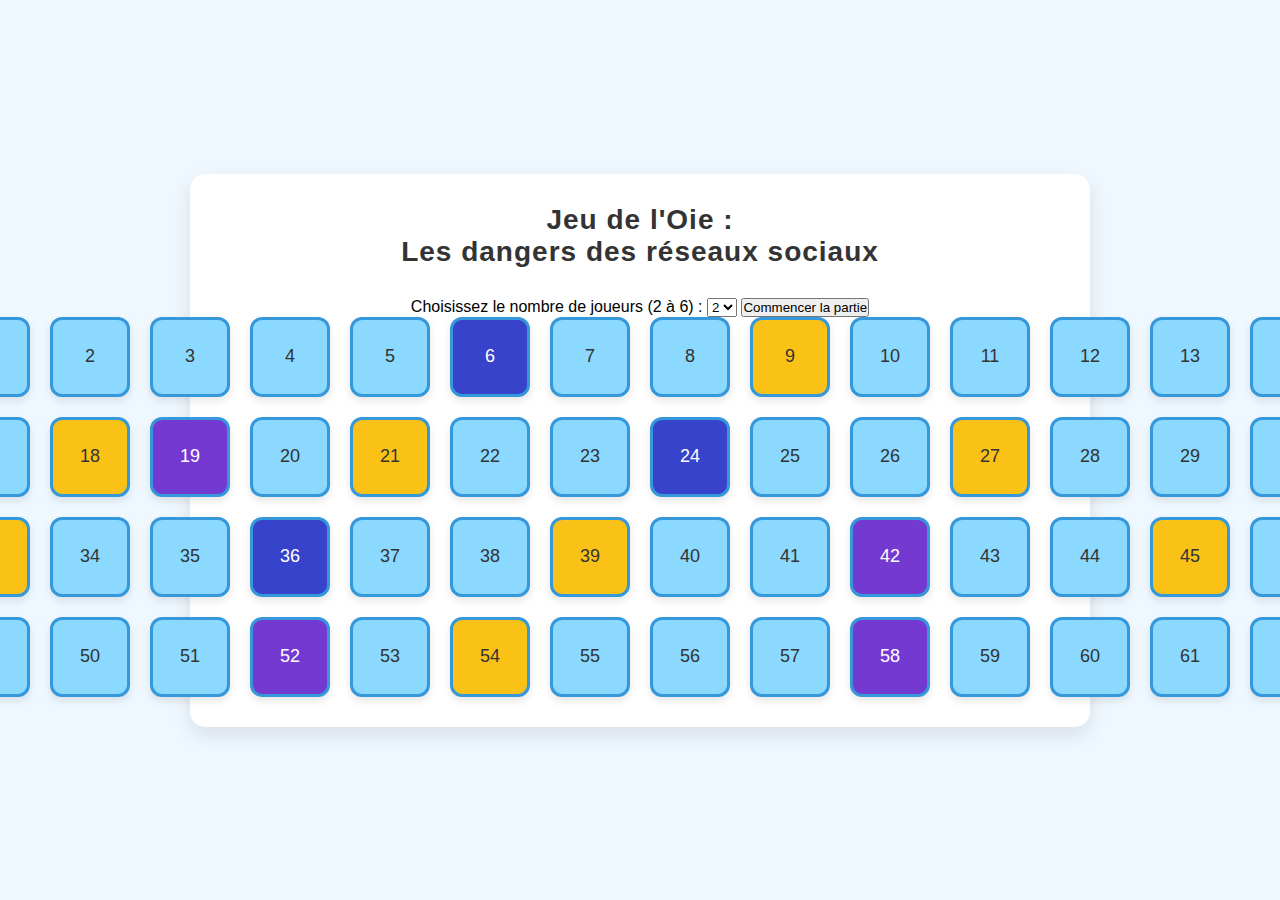
<file: Jeux/html.html>
<!DOCTYPE html>
<html lang="fr">
<head>
    <meta charset="UTF-8">
    <meta name="viewport" content="width=device-width, initial-scale=1.0">
    <title>Jeu de l'Oie - Dangers des Réseaux Sociaux</title>
    <link rel="stylesheet" href="style.css">
</head>
<body>
    <div class="container">
        <h1>Jeu de l'Oie :<br>Les dangers des réseaux sociaux</h1>

        <div id="player-setup">
            <label for="numPlayers">Choisissez le nombre de joueurs (2 à 6) :</label>
            <select id="numPlayers">
                <option value="2">2</option>
                <option value="3">3</option>
                <option value="4">4</option>
                <option value="5">5</option>
                <option value="6">6</option>
            </select>
            <button id="startGame">Commencer la partie</button>
        </div>

        <div id="players" class="hidden"></div>

        <div id="dice" class="hidden">
            <h2 id="current-player-name">C'est le tour de <span id="current-player"></span></h2>
            <p id="dice-result">Résultat du dé : <span id="dice-number">0</span></p>
            <div id="dice-animation">🎲</div>
        </div>

        <!-- Plateau de Jeux -->
        <div class="game-board">
            <div class="cell start">Départ</div>
            <div class="cell default">1</div>
            <div class="cell default">2</div>
            <div class="cell default">3</div>
            <div class="cell default">4</div>
            <div class="cell default">5</div>
            <div class="cell special-blue">6</div>
            <div class="cell default">7</div>
            <div class="cell default">8</div>
            <div class="cell special-yellow">9</div>
            <div class="cell default">10</div>
            <div class="cell default">11</div>
            <div class="cell default">12</div>
            <div class="cell default">13</div>
            <div class="cell default">14</div>
            <div class="cell default">15</div>
            <div class="cell default">16</div>
            <div class="cell default">17</div>
            <div class="cell special-yellow">18</div>
            <div class="cell special-purple">19</div>
            <div class="cell default">20</div>
            <div class="cell special-yellow">21</div>
            <div class="cell default">22</div>
            <div class="cell default">23</div>
            <div class="cell special-blue">24</div>
            <div class="cell default">25</div>
            <div class="cell default">26</div>
            <div class="cell special-yellow">27</div>
            <div class="cell default">28</div>
            <div class="cell default">29</div>
            <div class="cell default">30</div>
            <div class="cell special-purple">31</div>
            <div class="cell default">32</div>
            <div class="cell special-yellow">33</div>
            <div class="cell default">34</div>
            <div class="cell default">35</div>
            <div class="cell special-blue">36</div>
            <div class="cell default">37</div>
            <div class="cell default">38</div>
            <div class="cell special-yellow">39</div>
            <div class="cell default">40</div>
            <div class="cell default">41</div>
            <div class="cell special-purple">42</div>
            <div class="cell default">43</div>
            <div class="cell default">44</div>
            <div class="cell special-yellow">45</div>
            <div class="cell default">46</div>
            <div class="cell default">47</div>
            <div class="cell default">48</div>
            <div class="cell default">49</div>
            <div class="cell default">50</div>
            <div class="cell default">51</div>
            <div class="cell special-purple">52</div>
            <div class="cell default">53</div>
            <div class="cell special-yellow">54</div>
            <div class="cell default">55</div>
            <div class="cell default">56</div>
            <div class="cell default">57</div>
            <div class="cell special-purple">58</div>
            <div class="cell default">59</div>
            <div class="cell default">60</div>
            <div class="cell default">61</div>
            <div class="cell default">62</div>
            <div class="cell finish">Arrivée</div>
        </div>

        <div id="pions"></div>
    </div>

    <script src="script.js"></script>
</body>
</html>
</file>
<file: Jeux/style.css>
* {
    margin: 0;
    padding: 0;
    box-sizing: border-box;
}

body {
    font-family: 'Arial', sans-serif;
    background-color: #f0f8ff;
    display: flex;
    justify-content: center;
    align-items: center;
    height: 100vh;
}

.container {
    text-align: center;
    background-color: #ffffff;
    padding: 30px;
    border-radius: 15px;
    box-shadow: 0 8px 20px rgba(0, 0, 0, 0.1);
    width: 90%;
    max-width: 900px;
}

h1 {
    font-size: 28px;
    color: #333;
    margin-bottom: 30px;
    letter-spacing: 1px;
}

.hidden {
    display: none;
}

#players {
    margin-bottom: 20px;
}

#players label {
    margin-right: 10px;
}

#players input {
    margin-bottom: 10px;
    padding: 5px;
    font-size: 16px;
}

#dice {
    margin-bottom: 20px;
}

#dice h2 {
    font-size: 20px;
    color: #555;
}

#dice p {
    font-size: 18px;
}

#dice-result {
    font-weight: bold;
    margin-top: 10px;
}

#dice-animation {
    font-size: 48px;
    margin-top: 20px;
    animation: roll 0.6s infinite;
    opacity: 0;
}

@keyframes roll {
    0% { transform: rotate(0); }
    50% { transform: rotate(180deg); }
    100% { transform: rotate(360deg); }
}

#dice-animation.hidden {
    opacity: 0;
}

#dice-animation.visible {
    opacity: 1;
}

#current-player {
    font-weight: bold;
    color: #3498db;
}

.game-board {
    display: grid;
    grid-template-columns: repeat(16, 80px);
    grid-template-rows: repeat(4, 80px);
    gap: 20px;
    justify-content: center;
}

.cell {
    display: flex;
    justify-content: center;
    align-items: center;
    border: 3px solid #3498db;
    border-radius: 12px;
    font-size: 18px;
    color: #333;
    text-align: center;
    padding: 20px;
    position: relative;
    box-shadow: 0 4px 8px rgba(0, 0, 0, 0.1);
}

/* Définition des couleurs pour les cases */
.cell.special-yellow {
    background-color: #fac216; /* Couleur jaune */
}

.cell.special-purple {
    background-color: #7439d1; /* Couleur violette */
    color: #ffffff;
}

.cell.special-blue {
    background-color: #3743ca; /* Couleur bleue */
    color: #ffffff;
}

.cell.default {
    background-color: #8bd9ff; /* Couleur par défaut */
}

.pion {
    position: absolute;
    font-size: 24px;
    z-index: 10;
}

@media (max-width: 768px) {
    .game-board {
        grid-template-columns: repeat(2, 1fr);
        grid-template-rows: repeat(6, 120px);
    }
}

#players label {
    margin-right: 10px;
}

#players input {
    margin-bottom: 10px;
    padding: 5px;
    font-size: 16px;
}

.pion-icon {
    font-size: 24px;
    margin-right: 10px;
    vertical-align: middle;
}

#current-pion {
    font-size: 24px;
    vertical-align: middle;
    margin-left: 10px;
}
</file>
